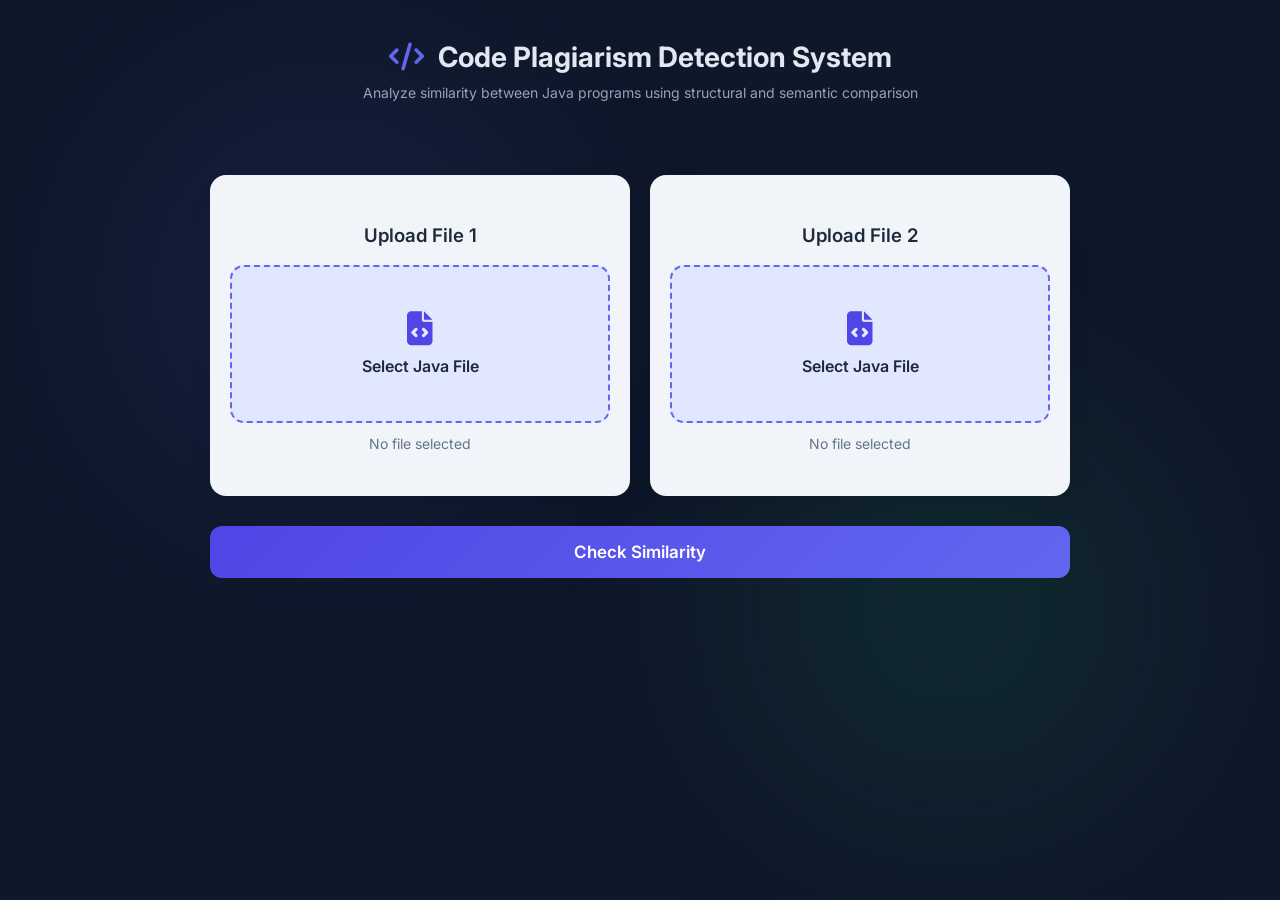
<file: templates/index.html>
<!DOCTYPE html>
<html lang="en">
<head>
<meta charset="UTF-8">
<title>Code Plagiarism Detection System</title>

<!-- Main CSS -->
<link rel="stylesheet" href="/static/style.css?v=2">

<!-- Icons -->
<link rel="stylesheet" href="https://cdnjs.cloudflare.com/ajax/libs/font-awesome/6.5.0/css/all.min.css">

<!-- Code Font -->
<link href="https://fonts.googleapis.com/css2?family=JetBrains+Mono:wght@400;500&display=swap" rel="stylesheet">

</head>

<body>

<!-- HEADER -->
<header class="header">
    <h1><i class="fa-solid fa-code"></i> Code Plagiarism Detection System</h1>
    <p>Analyze similarity between Java programs using structural and semantic comparison</p>
</header>

<div class="container">

    <!-- UPLOAD SECTION -->
    <div class="upload-section">

        <!-- FILE 1 -->
        <div class="upload-card">
            <h3>Upload File 1</h3>

            <label class="upload-box">
                <i class="fa-solid fa-file-code"></i>
                <span>Select Java File</span>
                <input type="file" id="file1" accept=".java">
            </label>

            <p id="name1" class="file-name">No file selected</p>
        </div>

        <!-- FILE 2 -->
        <div class="upload-card">
            <h3>Upload File 2</h3>

            <label class="upload-box">
                <i class="fa-solid fa-file-code"></i>
                <span>Select Java File</span>
                <input type="file" id="file2" accept=".java">
            </label>

            <p id="name2" class="file-name">No file selected</p>
        </div>

    </div>

    <!-- BUTTON -->
    <button id="checkBtn" onclick="checkSimilarity()">
        <span id="btnText">Check Similarity</span>
        <span class="loader" id="loader"></span>
    </button>

    <!-- RESULT -->
    <div id="result" class="result-container"></div>

</div>

<!-- SCRIPT -->
<script src="/static/script.js"></script>

</body>
</html>
</file>
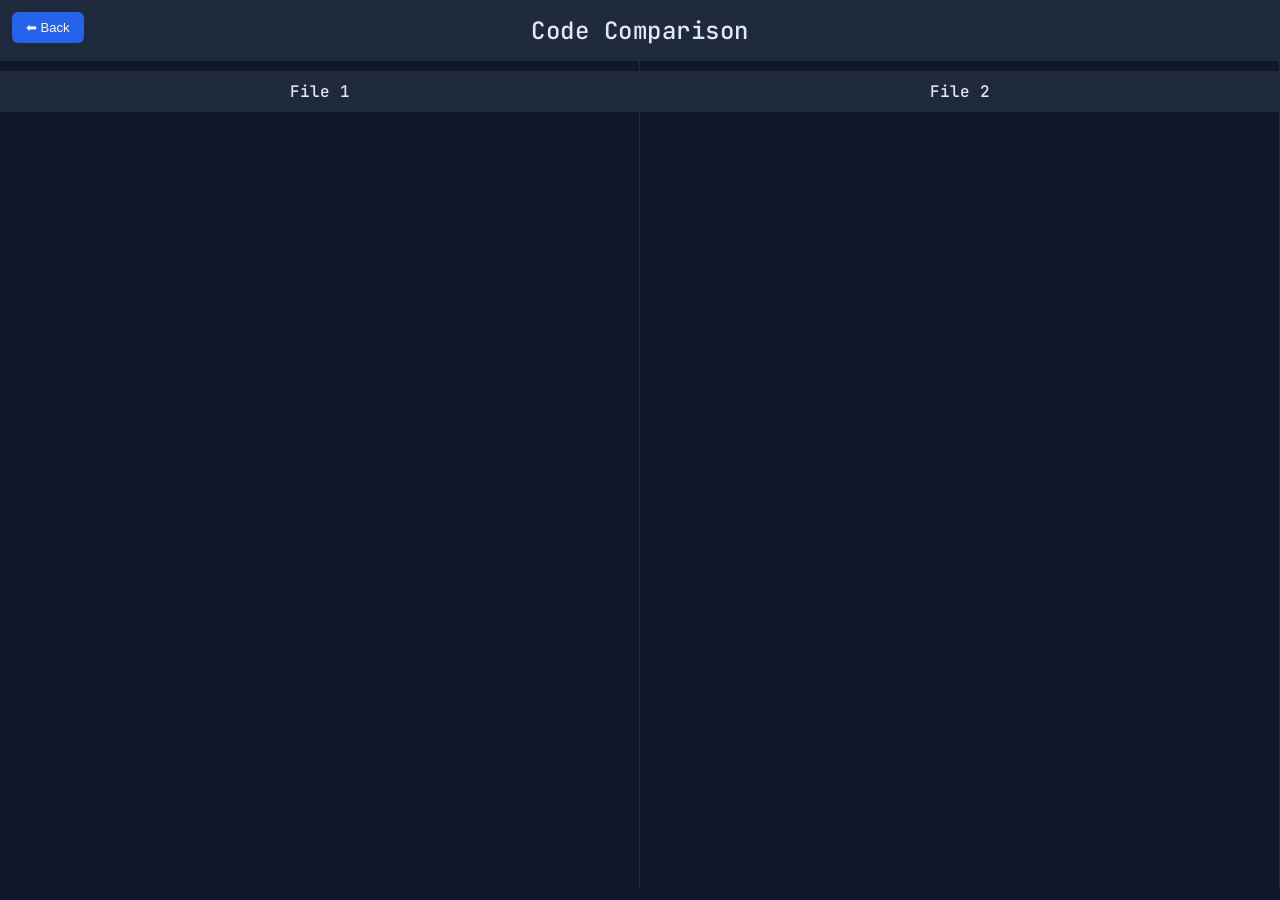
<file: templates/details.html>
<!DOCTYPE html>
<html lang="en">
<head>
<meta charset="UTF-8">
<title>Detailed Comparison</title>

<!-- Font -->
<link href="https://fonts.googleapis.com/css2?family=JetBrains+Mono:wght@400;500&display=swap" rel="stylesheet">

<style>

/* ---------- BODY ---------- */
body {
    background: #0f172a;
    color: #e2e8f0;
    font-family: 'JetBrains Mono', monospace;
    margin: 0;
}

/* ---------- HEADER ---------- */
h2 {
    text-align: center;
    padding: 15px;
    background: #1e293b;
    margin: 0;
    font-weight: 500;
    letter-spacing: 0.5px;
}

/* ---------- BACK BUTTON ---------- */
.back-btn {
    position: fixed;
    top: 12px;
    left: 12px;
    background: #2563eb;
    border: none;
    color: white;
    padding: 8px 14px;
    cursor: pointer;
    border-radius: 6px;
    font-size: 13px;
    transition: 0.2s;
}

.back-btn:hover {
    background: #1d4ed8;
}

/* ---------- CONTAINER ---------- */
.comparison-container {
    display: flex;
    height: 92vh;
}

/* ---------- COLUMN ---------- */
.code-box {
    width: 50%;
    overflow-y: auto;
    border-right: 1px solid #1e293b;
    padding: 10px 0;
}

/* ---------- COLUMN HEADER ---------- */
.code-header {
    position: sticky;
    top: 0;
    background: #1e293b;
    padding: 10px;
    text-align: center;
    font-weight: 500;
    z-index: 10;
}

/* ---------- LINE ---------- */
.line {
    display: flex;
    padding: 4px 8px;
}

/* ---------- LINE NUMBER ---------- */
.line-number {
    width: 45px;
    color: #64748b;
    text-align: right;
    padding-right: 10px;
    font-size: 13px;
}

/* ---------- CODE TEXT ---------- */
.code-text {
    flex: 1;
    white-space: pre-wrap;
    font-size: 15px;
    line-height: 1.7;
    letter-spacing: 0.3px;
}

/* ---------- DIFF HIGHLIGHT ---------- */
.diff {
    background: rgba(34, 197, 94, 0.22);  /* soft green */
    color: #bbf7d0;
    padding: 2px 5px;
    border-radius: 4px;
}

/* ---------- SCROLLBAR (optional polish) ---------- */
.code-box::-webkit-scrollbar {
    width: 6px;
}

.code-box::-webkit-scrollbar-thumb {
    background: #334155;
    border-radius: 10px;
}

</style>
</head>

<body>

<button class="back-btn" onclick="goBack()">⬅ Back</button>

<h2>Code Comparison</h2>

<div class="comparison-container">

    <div class="code-box" id="file1-box">
        <div class="code-header">File 1</div>
    </div>

    <div class="code-box" id="file2-box">
        <div class="code-header">File 2</div>
    </div>

</div>

<script>

const data = JSON.parse(localStorage.getItem("comparisonData"));

const file1Box = document.getElementById("file1-box");
const file2Box = document.getElementById("file2-box");

/* ---------- RENDER LINES ---------- */
data.line_matches.forEach((item, index) => {

    // LEFT
    const line1 = document.createElement("div");
    line1.className = "line";
    line1.innerHTML = `
        <span class="line-number">${index + 1}</span>
        <span class="code-text">${item.line1}</span>
    `;
    file1Box.appendChild(line1);

    // RIGHT
    const line2 = document.createElement("div");
    line2.className = "line";
    line2.innerHTML = `
        <span class="line-number">${index + 1}</span>
        <span class="code-text">${item.line2}</span>
    `;
    file2Box.appendChild(line2);

});

/* ---------- SCROLL SYNC ---------- */
file1Box.addEventListener("scroll", () => {
    file2Box.scrollTop = file1Box.scrollTop;
});
file2Box.addEventListener("scroll", () => {
    file1Box.scrollTop = file2Box.scrollTop;
});

/* ---------- BACK ---------- */
function goBack() {
    window.history.back();
}

</script>

</body>
</html>
</file>
<file: static/style.css>
@import url('https://fonts.googleapis.com/css2?family=Inter:wght@400;500;600;700&display=swap');
@import url('https://fonts.googleapis.com/css2?family=JetBrains+Mono:wght@400;500&display=swap');

* {
    box-sizing: border-box;
    font-family: 'Inter', sans-serif;
}

/* ---------- BODY ---------- */
body {
    margin: 0;
    background: #0f172a;
    color: #e2e8f0;
    min-height: 100vh;
}

/* ---------- HEADER ---------- */
.header {
    text-align: center;
    padding: 40px 20px;
}

.header h1 {
    margin: 0;
    font-size: 28px;
    font-weight: 700;
}

.header i {
    color: #6366f1;
    margin-right: 8px;
}

.header p {
    margin-top: 10px;
    color: #94a3b8;
    font-size: 14px;
}

/* ---------- CONTAINER ---------- */
.container {
    max-width: 900px;
    margin: auto;
    padding: 20px;
}

/* ---------- UPLOAD SECTION ---------- */
.upload-section {
    display: flex;
    gap: 20px;
    flex-wrap: wrap;
    margin-bottom: 30px;
}

/* ---------- UPLOAD CARD ---------- */
.upload-card {
    background: #f1f5f9;
    flex: 1;
    padding: 30px 20px;
    border-radius: 16px;
    box-shadow: 0 12px 25px rgba(0,0,0,0.08);
    text-align: center;
}

/* ---------- TITLE ---------- */
.upload-card h3 {
    margin-bottom: 18px;
    color: #1e293b;
    font-weight: 600;
}

/* ---------- UPLOAD BOX ---------- */
.upload-box {
    display: block;
    border: 2px dashed #6366f1;
    border-radius: 14px;
    padding: 45px 20px;
    text-align: center;
    background: #e0e7ff;
    transition: all 0.25s ease;
    cursor: pointer;
}

/* ---------- HOVER ---------- */
.upload-box:hover {
    border-color: #4f46e5;
    background: #c7d2fe;
    transform: translateY(-2px);
    box-shadow: 0 8px 20px rgba(79,70,229,0.2);
}

/* ---------- ICON ---------- */
.upload-box i {
    display: block;
    font-size: 34px;
    color: #4f46e5;
    margin-bottom: 10px;
}

/* ---------- TEXT ---------- */
.upload-box span {
    font-size: 16px;
    font-weight: 600;
    color: #1e293b;
}

/* ---------- FILE NAME ---------- */
.file-name {
    margin-top: 12px;
    font-size: 14px;
    color: #64748b;
}

/* HIDE INPUT */
.upload-box input {
    display: none;
}

/* ---------- BUTTON ---------- */
button {
    width: 100%;
    padding: 16px;
    font-size: 17px;
    font-weight: 600;
    border: none;
    border-radius: 12px;
    background: linear-gradient(135deg,#4f46e5,#6366f1);
    color: white;
    cursor: pointer;
    transition: 0.2s;
}

button:hover {
    transform: translateY(-2px);
    box-shadow: 0 12px 30px rgba(79,70,229,0.3);
}

/* ---------- LOADER ---------- */
.loader {
    border: 3px solid rgba(255,255,255,0.3);
    border-top: 3px solid white;
    border-radius: 50%;
    width: 16px;
    height: 16px;
    display: none;
    animation: spin 0.7s linear infinite;
    margin-left: 10px;
}

@keyframes spin {
    0% { transform: rotate(0); }
    100% { transform: rotate(360deg); }
}

/* ---------- RESULT ---------- */
.result-container {
    margin-top: 30px;
    animation: fadeIn 0.4s ease;
}

@keyframes fadeIn {
    from { opacity: 0; transform: translateY(10px); }
    to { opacity: 1; transform: translateY(0); }
}

/* ---------- COMPARISON ---------- */
.comparison-container {
    display: flex;
    gap: 10px;
    border-radius: 10px;
    overflow: hidden;
    border: 1px solid #1e293b;
}

/* ---------- CODE BOX ---------- */
.code-box {
    width: 50%;
    background: #020617;
    padding: 15px;
    overflow-y: auto;
    height: 80vh;
}

/* ---------- HEADER ---------- */
.code-header {
    position: sticky;
    top: 0;
    background: #1e293b;
    padding: 10px;
    font-weight: bold;
    text-align: center;
    z-index: 10;
}

/* ---------- CODE FONT ---------- */
.code, .code-text, pre {
    font-family: 'JetBrains Mono', monospace;
    font-size: 16px;
    line-height: 1.8;
    font-weight: 500;
    letter-spacing: 0.3px;
}

/* ---------- LINE ---------- */
.line {
    display: flex;
    padding: 4px 6px;
}

/* ---------- LINE NUMBER ---------- */
.line-number {
    width: 40px;
    color: #64748b;
    font-size: 13px;
    text-align: right;
    padding-right: 10px;
}

/* ---------- DIFF HIGHLIGHT ---------- */
.diff {
    background: rgba(34, 197, 94, 0.25);
    color: #bbf7d0;
    padding: 2px 5px;
    border-radius: 4px;
}

/* ---------- BACK BUTTON ---------- */
.back-btn {
    background: #2563eb;
    border: none;
    padding: 8px 14px;
    border-radius: 6px;
    color: white;
    cursor: pointer;
}

.back-btn:hover {
    background: #1d4ed8;
}

/* ---------- BACKGROUND ANIMATION ---------- */
body::before,
body::after {
    content: "";
    position: fixed;
    width: 400px;
    height: 400px;
    border-radius: 50%;
    filter: blur(120px);
    opacity: 0.12;
    z-index: -1;
}

body::before {
    background: #6366f1;
    top: 10%;
    left: 10%;
    animation: float1 12s ease-in-out infinite;
}

body::after {
    background: #22c55e;
    bottom: 10%;
    right: 10%;
    animation: float2 15s ease-in-out infinite;
}

@keyframes float1 {
    0%,100% { transform: translate(0,0); }
    50% { transform: translate(50px, 30px); }
}

@keyframes float2 {
    0%,100% { transform: translate(0,0); }
    50% { transform: translate(-40px, -20px); }
}
</file>
